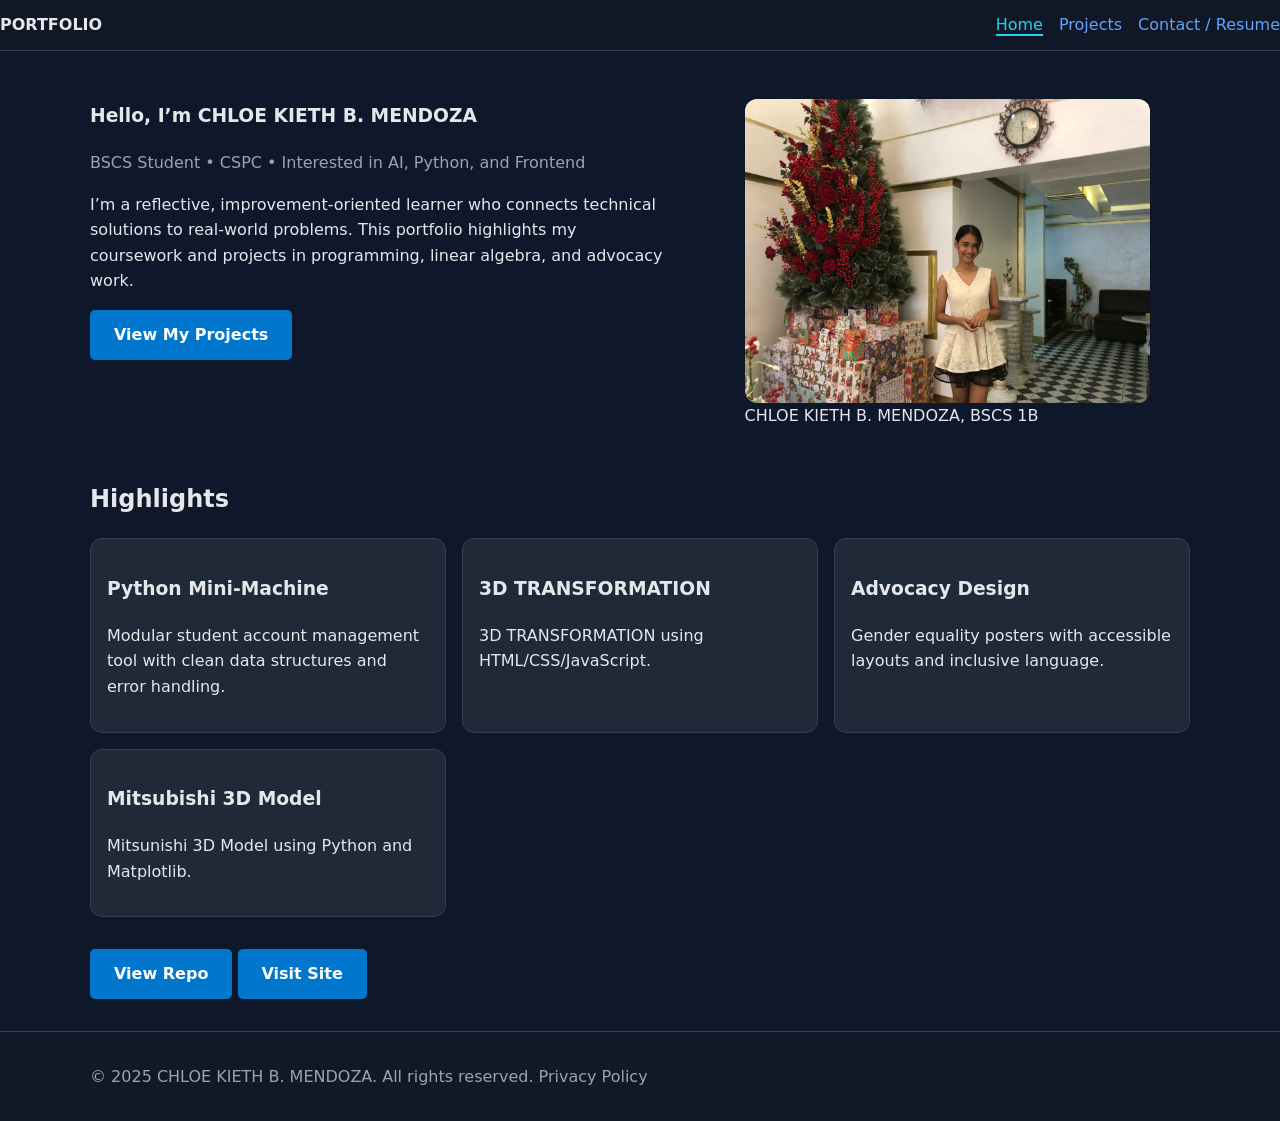
<file: index.html>
<!DOCTYPE html>
<html lang="en">
<head>
  <meta charset="UTF-8" />
  <meta name="viewport" content="width=device-width, initial-scale=1" />
  <title>Home — Chloe Kieth B. Mendoza</title>
  <!-- External stylesheet for consistent design -->
  <link rel="stylesheet" href="style.css" />
</head>
<body>
  <!-- ===== HEADER & NAVIGATION ===== -->
  <header>
    <nav class="site-nav">
      <!-- Logo / site title -->
      <a class="logo" href="index.html">PORTFOLIO</a>
      <!-- Navigation links -->
      <ul>
        <li><a href="index.html" aria-current="page">Home</a></li>
        <li><a href="projects.html">Projects</a></li>
        <li><a href="contact.html">Contact / Resume</a></li>
      </ul>
    </nav>
  </header>

  <!-- ===== MAIN CONTENT ===== -->
  <main>
    <!-- Hero section with intro and photo -->
    <section class="hero container">
      <article>
        <h1>Hello, I’m CHLOE KIETH B. MENDOZA</h1>
        <p class="subtitle">BSCS Student • CSPC • Interested in AI, Python, and Frontend</p>
        <p>
          I’m a reflective, improvement-oriented learner who connects technical solutions to real-world problems.
          This portfolio highlights my coursework and projects in programming, linear algebra, and advocacy work.
        </p>
        <!-- Call-to-action button -->
        <a class="btn" href="projects.html">View My Projects</a>
      </article>
      <figure class="hero-photo">
        <!-- Profile image -->
        <img src="4f9a7781-3ffc-4a22-af5b-f040bae95f5e.jpeg" alt="Portrait of Chloe Kieth B. Mendoza" />
        <figcaption>CHLOE KIETH B. MENDOZA, BSCS 1B</figcaption>
      </figure>
    </section>

    <!-- Highlights section showcasing projects -->
    <section class="highlights container">
      <h2>Highlights</h2>
      <div class="cards">
        <!-- Project 1 -->
        <article>
          <h3>Python Mini-Machine</h3>
          <p>Modular student account management tool with clean data structures and error handling.</p>
        </article>

        <!-- Project 2 -->
        <article>
          <h3>3D TRANSFORMATION</h3>
          <p>3D TRANSFORMATION using HTML/CSS/JavaScript.</p>
        </article>

        <!-- Project 3 -->
        <article>
          <h3>Advocacy Design</h3>
          <p>Gender equality posters with accessible layouts and inclusive language.</p>
        </article>

      <!--Project 4 -->
      <article>
        <h3> Mitsubishi 3D Model</h3>
        <p> Mitsunishi 3D Model using Python and Matplotlib.</p>
      </article>
      </div>

      <!-- Shared buttons for repo and live site -->
      <div class="shared-buttons">
        <a class="btn btn-secondary" href="https://github.com/chlmendoza-art/my-portfolio-site">View Repo</a>
        <a class="btn" href="https://chlmendoza-art.github.io/my-portfolio-site/">Visit Site</a>
      </div>
    </section>
  </main>

  <!-- ===== FOOTER ===== -->
  <footer>
    <section class="container">
      <p>&copy; 2025 CHLOE KIETH B. MENDOZA. All rights reserved. Privacy Policy</p>
    </section>
  </footer>
</body>
</html>
</file>
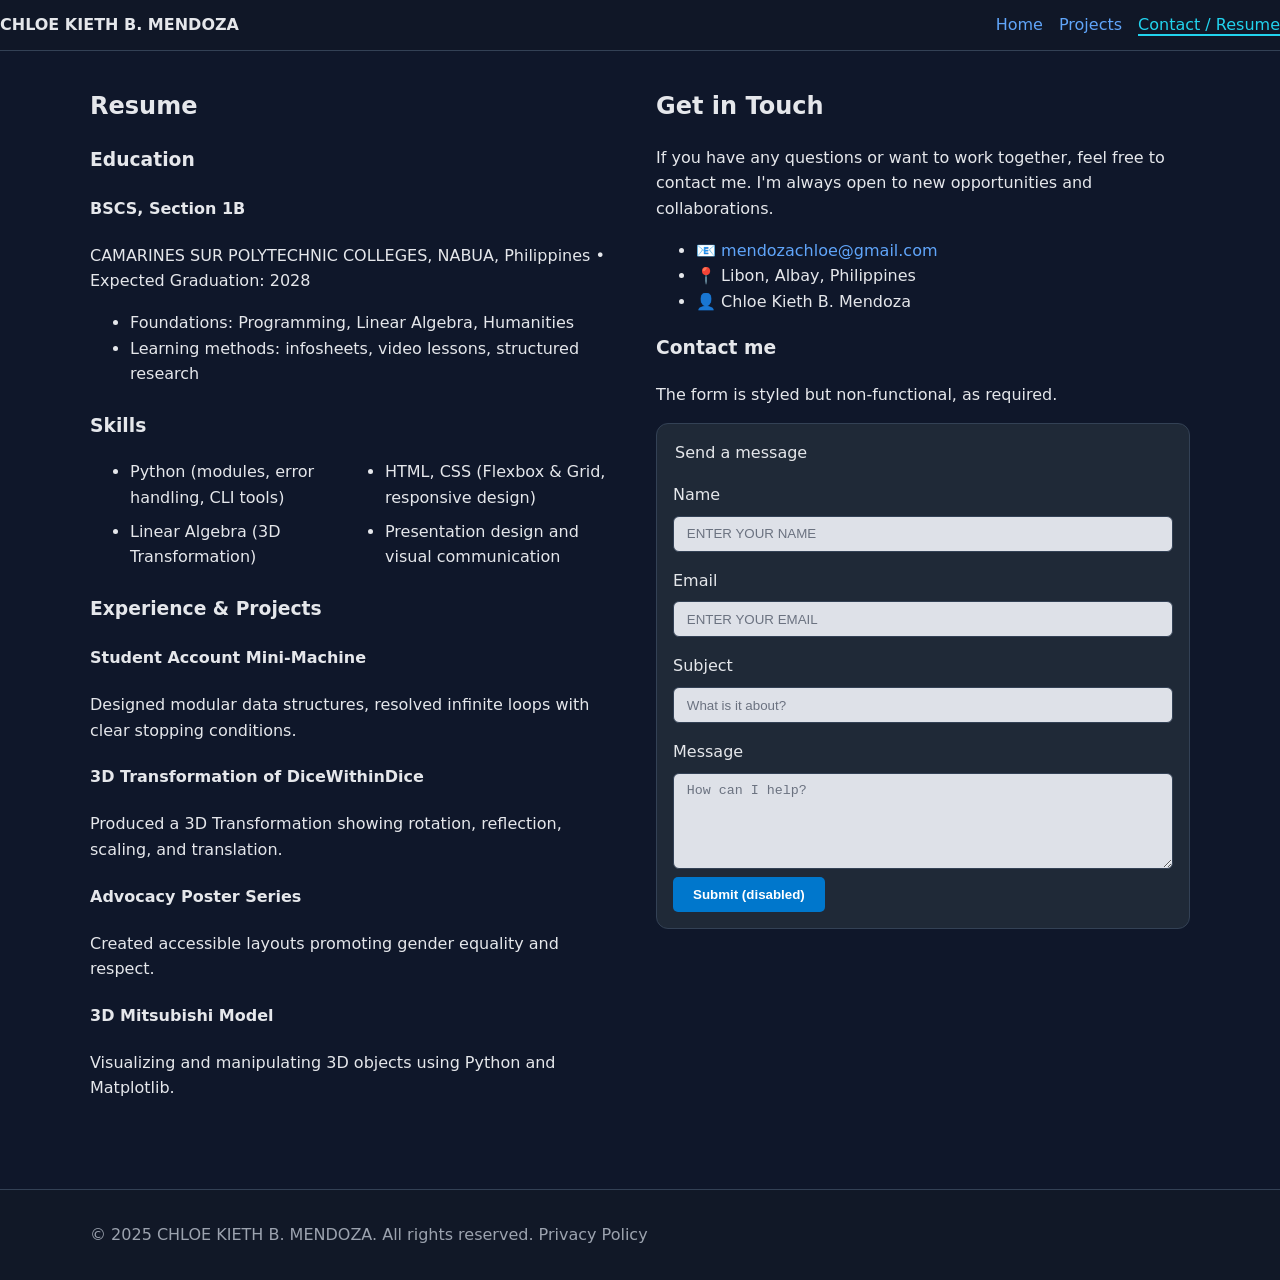
<file: contact.html>
<!DOCTYPE html>
<html lang="en">
<head>
  <meta charset="UTF-8" />
  <meta name="viewport" content="width=device-width, initial-scale=1" />
  <title>Contact & Resume — CHLOE KIETH B. MENDOZA</title>
  <link rel="stylesheet" href="style.css" />
</head>
<body>
  <!-- ===== HEADER & NAVIGATION ===== -->
  <header>
    <nav class="site-nav">
      <a class="logo" href="index.html">CHLOE KIETH B. MENDOZA</a>
      <ul>
        <li><a href="index.html">Home</a></li>
        <li><a href="projects.html">Projects</a></li>
        <li><a href="contact.html" aria-current="page">Contact / Resume</a></li>
      </ul>
    </nav>
  </header>

  <!-- ===== MAIN CONTENT ===== -->
  <main>
    <section class="container contact-layout">
      
      <!-- === RESUME SECTION (LEFT) === -->
      <aside class="resume">
        <h2>Resume</h2>
        <section>
          <h3>Education</h3>
          <article>
            <h4>BSCS, Section 1B</h4>
            <p>CAMARINES SUR POLYTECHNIC COLLEGES, NABUA, Philippines • Expected Graduation: 2028</p>
            <ul>
              <li>Foundations: Programming, Linear Algebra, Humanities</li>
              <li>Learning methods: infosheets, video lessons, structured research</li>
            </ul>
          </article>
        </section>

        <section>
          <h3>Skills</h3>
          <ul class="skills">
            <li>Python (modules, error handling, CLI tools)</li>
            <li>HTML, CSS (Flexbox & Grid, responsive design)</li>
            <li>Linear Algebra (3D Transformation)</li>
            <li>Presentation design and visual communication</li>
          </ul>
        </section>

        <section>
          <h3>Experience & Projects</h3>
          <article>
            <h4>Student Account Mini-Machine</h4>
            <p>Designed modular data structures, resolved infinite loops with clear stopping conditions.</p>
          </article>
          <article>
            <h4>3D Transformation of DiceWithinDice</h4>
            <p>Produced a 3D Transformation showing rotation, reflection, scaling, and translation.</p>
          </article>
          <article>
            <h4>Advocacy Poster Series</h4>
            <p>Created accessible layouts promoting gender equality and respect.</p>
            <h4>3D Mitsubishi Model</h4>
            <p>Visualizing and manipulating 3D objects using Python and Matplotlib.</p>
          </article>
        </section>
      </aside>

      <!-- === CONTACT SECTION (RIGHT) === -->
      <section class="contact-form">
        <section class="contact-info">
          <h2>Get in Touch</h2>
          <p>If you have any questions or want to work together, feel free to contact me. I'm always open to new opportunities and collaborations.</p>
          <ul>
            <li>📧 <a href="mailto:mendozachloe@gmail.com">mendozachloe@gmail.com</a></li>
            <li>📍 Libon, Albay, Philippines</li>
            <li>👤 Chloe Kieth B. Mendoza</li>
          </ul>
        </section>

        <h1>Contact me</h1>
        <p class="subtitle">The form is styled but non-functional, as required.</p>

        <form action="#" method="post">
          <fieldset>
            <legend>Send a message</legend>
            <label for="name">Name</label>
            <input id="name" name="name" type="text" placeholder="ENTER YOUR NAME" required />

            <label for="email">Email</label>
            <input id="email" name="email" type="email" placeholder="ENTER YOUR EMAIL" required />

            <label for="subject">Subject</label>
            <input id="subject" name="subject" type="text" placeholder="What is it about?" required />

            <label for="message">Message</label>
            <textarea id="message" name="message" rows="5" placeholder="How can I help?" required></textarea>

            <button class="btn" type="submit" disabled aria-disabled="true">Submit (disabled)</button>
          </fieldset>
        </form>
      </section>

    </section>
  </main>

  <!-- ===== FOOTER ===== -->
  <footer>
    <section class="container">
      <p>&copy; 2025 CHLOE KIETH B. MENDOZA. All rights reserved. Privacy Policy</p>
    </section>
  </footer>
</body>
</html>
</file>
<file: style.css>
:root {
  --bg: #0f172a;         /* slate-900 */
  --panel: #111827;      /* gray-900 */
  --text: #e5e7eb;       /* gray-200 */
  --muted: #9ca3af;      /* gray-400 */
  --primary: #60a5fa;    /* blue-400 */
  --accent: #22d3ee;     /* cyan-400 */
  --card: #1f2937;       /* gray-800 */
  --border: #334155;     /* slate-700 */
  --radius: 12px;
  --container: 1100px;
  --space: 1rem;
}

*,
*::before,
*::after { box-sizing: border-box; }

html, body {
  margin: 0;
  padding: 0;
  background: var(--bg);
  color: var(--text);
  font-family: system-ui, -apple-system, Segoe UI, Roboto, Inter, Arial, sans-serif;
  line-height: 1.6;
}


img { max-width: 100%; display: block; border-radius: var(--radius); }
a { color: var(--primary); text-decoration: none; }
a:hover { color: var(--accent); }

.container {
  width: min(100% - 2rem, var(--container));
  margin-inline: auto;
}

/* Header and nav */
header {
  position: sticky; top: 0;
  background: rgba(17, 24, 39, 0.85);
  backdrop-filter: blur(6px);
  border-bottom: 1px solid var(--border);
  z-index: 10;
}

.site-nav {
  display: flex; align-items: center; justify-content: space-between;
  gap: 1rem;
  padding: 0.75rem 0;
}

.site-nav .logo {
  font-weight: 700; color: var(--text);
}

.site-nav ul {
  list-style: none; display: flex; gap: 1rem; margin: 0; padding: 0;
}

.site-nav a[aria-current="page"] {
  color: var(--accent);
  border-bottom: 2px solid var(--accent);
}
nav.site-nav a:hover {
  color: #0077cc;
  text-decoration: underline;
}
/* Buttons */
.btn {
  display: inline-block;
  background: var(--primary);
  color: #0b1020;
  padding: 0.6rem 1rem;
  border-radius: calc(var(--radius) - 4px);
  font-weight: 600;
  border: 1px solid #3b82f6;
}
.btn:hover { background: #3b82f6; color: #0b1020; }
.btn-secondary {
  background: transparent; color: var(--text); border: 1px solid var(--border);
}
.btn-secondary:hover { border-color: var(--accent); color: var(--accent); }
.btn {
  background-color: #0077cc;
  color: white;
  border: none;
  padding: 0.75em 1.5em;
  border-radius: 5px;
  transition: background-color 0.3s ease, box-shadow 0.3s ease;
}

.btn:hover {
  background-color: #005fa3;
  box-shadow: 0 4px 12px rgba(0, 0, 0, 0.2);
}

/* Hero layout (Home) */
.hero {
  display: grid;
  grid-template-columns: 1.2fr 1fr;
  gap: 2rem;
  padding: 2rem 0 1rem;
}
.hero .subtitle { color: var(--muted); margin-top: 0.25rem; }
.hero .hero-photo { align-self: start; }

/* Cards */
.cards {
  display: grid;
  grid-template-columns: repeat(3, 1fr);
  gap: 1rem;
  margin: 1rem 0 2rem;
}
.cards article {
  background: var(--card);
  border: 1px solid var(--border);
  padding: 1rem;
  border-radius: var(--radius);
}

/* Projects grid */
.project-grid {
  display: grid;
  grid-template-columns: repeat(2, 1fr);
  gap: 1.25rem;
  margin: 1rem 0 2rem;
}
.project-card {
  background: var(--card);
  border: 1px solid var(--border);
  border-radius: var(--radius);
  padding: 1rem;
}
.project-card h2 { margin-top: 0.75rem; }
.project-card p { color: var(--muted); }

/* Contact + Resume layout */
.contact-layout {
  display: grid;
  grid-template-columns: 1fr 1fr;
  gap: 2rem;
  padding: 1rem 0 2rem;
}
.contact-info li {
  transition: all 0.3s ease;
}

.contact-info li:hover {
  color: #0077cc;
  transform: translateX(5px);
}
.contact-layout {
  display: flex;
  gap: 2rem;          /* space between resume and contact */
  align-items: flex-start;
}

.resume {
  flex: 1;            /* takes left side */
}

.contact-form {
  flex: 1;            /* takes right side */
}
.contact-form form {
  background: var(--card);
  border: 1px solid var(--border);
  padding: 1rem;
  border-radius: var(--radius);
}
fieldset { border: none; padding: 0; margin: 0; }
label { display: block; margin-top: 1rem; }
input, textarea {
  width: 100%;
  margin-top: 0.5rem;
  padding: 0.6rem 0.8rem;
  border-radius: calc(var(--radius) - 6px);
  background: #dee1e8;
  color: var(--text);
  border: 1px solid var(--border);
}
input::placeholder, textarea::placeholder { color: #6b7280; }

.resume section {
  margin-bottom: 1.5rem;
}
.skills {
  display: grid;
  grid-template-columns: repeat(2, minmax(0, 1fr));
  gap: 0.5rem 1rem;
}

/* Footer */
footer {
  border-top: 1px solid var(--border);
  margin-top: 2rem;
  padding: 1rem 0;
  background: var(--panel);
  color: var(--muted);
}

/* Responsive: mobile-first adjustments */
@media (max-width: 900px) {
  .hero { grid-template-columns: 1fr; }
  .cards { grid-template-columns: repeat(2, 1fr); }
  .project-grid { grid-template-columns: 1fr; }
  .contact-layout { grid-template-columns: 1fr; }
  .skills { grid-template-columns: 1fr; }
}

@media (max-width: 600px) {
  .site-nav ul { gap: 0.5rem; }
  .btn { width: 100%; text-align: center; }
  .cards { grid-template-columns: 1fr; }
}
</file>
